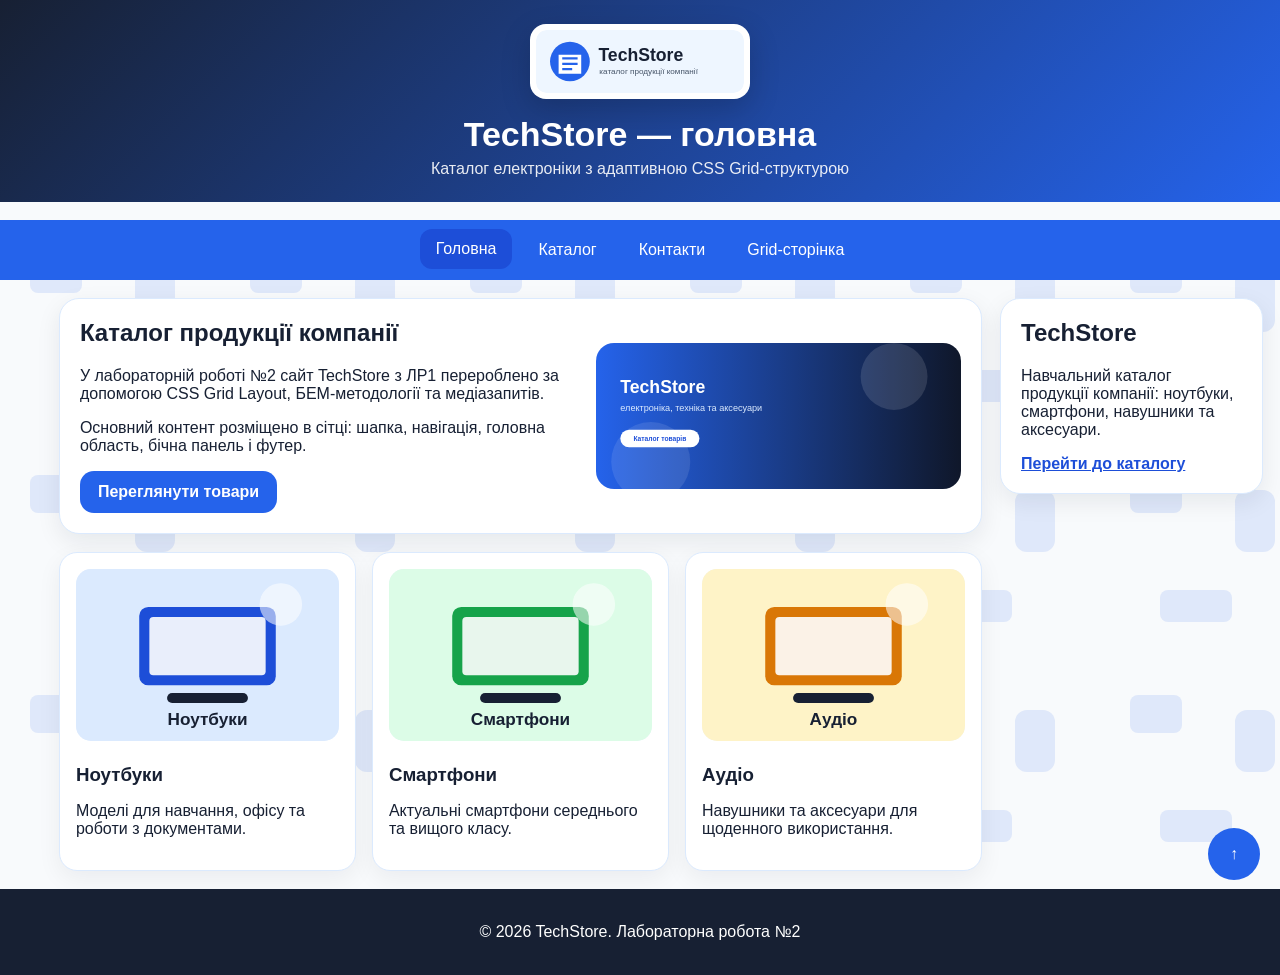
<file: index.html>
<!DOCTYPE html>
<html lang="uk">
<head>
  <meta charset="UTF-8">
  <meta name="viewport" content="width=device-width, initial-scale=1.0">
  <meta name="description" content="Навчальний сайт TechStore для лабораторної роботи №2 з CSS Grid Layout, БЕМ та медіазапитів">
  <meta name="author" content="Курка Євгеній">
  <title>TechStore — головна</title>
  <link rel="stylesheet" href="style.css">
</head>
<body class="page">
  <header class="header">
    <img class="header__logo" src="images/logo.svg" alt="TechStore">
    <h1 class="header__title">TechStore — головна</h1>
    <p class="header__subtitle">Каталог електроніки з адаптивною CSS Grid-структурою</p>
  </header>

  <input class="nav__toggle" type="checkbox" id="menu-toggle">
<label class="nav__button" for="menu-toggle">☰ Меню</label>
<nav class="nav">
  <a class="nav__link nav__link_active" href="index.html">Головна</a>
  <a class="nav__link " href="catalog.html">Каталог</a>
  <a class="nav__link " href="contacts.html">Контакти</a>
  <a class="nav__link " href="grid.html">Grid-сторінка</a>
</nav>

  <main class="content">
    <section class="card card_hero" id="top">
      <div class="card__body">
        <h2 class="card__title">Каталог продукції компанії</h2>
        <p class="card__text">У лабораторній роботі №2 сайт TechStore з ЛР1 перероблено за допомогою CSS Grid Layout, БЕМ-методології та медіазапитів.</p>
        <p class="card__text">Основний контент розміщено в сітці: шапка, навігація, головна область, бічна панель і футер.</p>
        <a class="button" href="catalog.html">Переглянути товари</a>
      </div>
      <img class="card__image" src="images/banner.svg" alt="Банер TechStore">
    </section>

    <section class="category-grid">
      <article class="product-card">
        <img class="product-card__image" src="images/laptop.svg" alt="Ноутбук">
        <h3 class="product-card__title">Ноутбуки</h3>
        <p class="product-card__text">Моделі для навчання, офісу та роботи з документами.</p>
      </article>
      <article class="product-card">
        <img class="product-card__image" src="images/phone.svg" alt="Смартфон">
        <h3 class="product-card__title">Смартфони</h3>
        <p class="product-card__text">Актуальні смартфони середнього та вищого класу.</p>
      </article>
      <article class="product-card">
        <img class="product-card__image" src="images/audio.svg" alt="Навушники">
        <h3 class="product-card__title">Аудіо</h3>
        <p class="product-card__text">Навушники та аксесуари для щоденного використання.</p>
      </article>
    </section>
  </main>

  <aside class="sidebar">
    <h2 class="sidebar__title">TechStore</h2>
    <p class="sidebar__text">Навчальний каталог продукції компанії: ноутбуки, смартфони, навушники та аксесуари.</p>
    <a class="sidebar__link" href="catalog.html">Перейти до каталогу</a>
  </aside>

  <footer class="footer">
    <p class="footer__text">© 2026 TechStore. Лабораторна робота №2</p>
  </footer>

  <a class="fixed-button" href="#top" title="Вгору">↑</a>
</body>
</html>
</file>
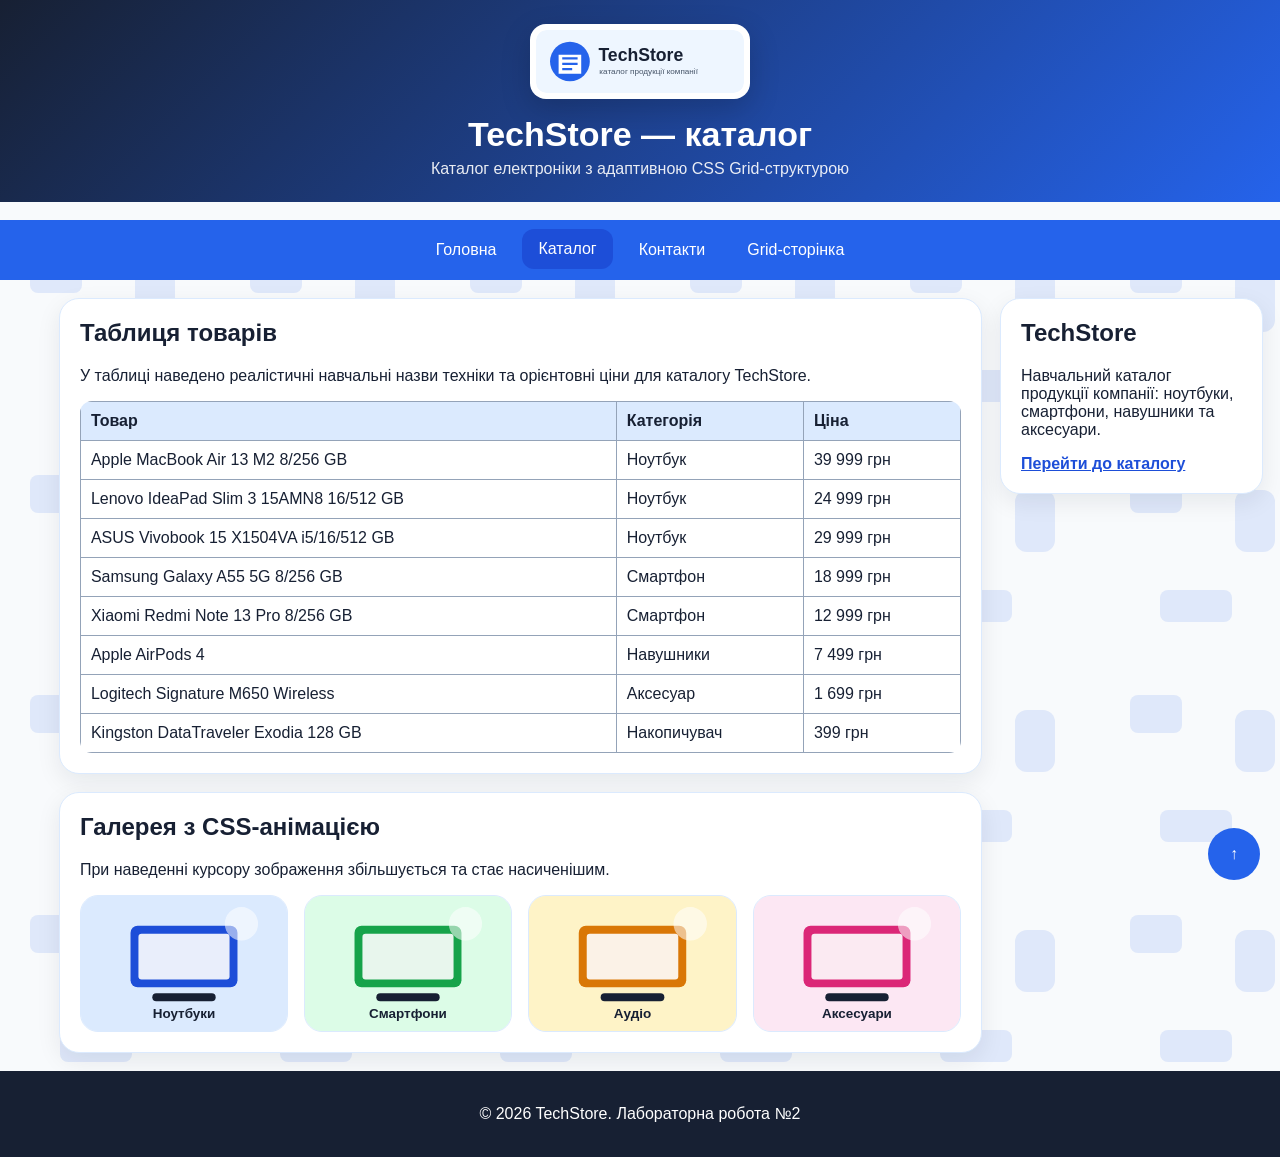
<file: catalog.html>
<!DOCTYPE html>
<html lang="uk">
<head>
  <meta charset="UTF-8">
  <meta name="viewport" content="width=device-width, initial-scale=1.0">
  <meta name="description" content="Навчальний сайт TechStore для лабораторної роботи №2 з CSS Grid Layout, БЕМ та медіазапитів">
  <meta name="author" content="Курка Євгеній">
  <title>TechStore — каталог</title>
  <link rel="stylesheet" href="style.css">
</head>
<body class="page">
  <header class="header">
    <img class="header__logo" src="images/logo.svg" alt="TechStore">
    <h1 class="header__title">TechStore — каталог</h1>
    <p class="header__subtitle">Каталог електроніки з адаптивною CSS Grid-структурою</p>
  </header>

  <input class="nav__toggle" type="checkbox" id="menu-toggle">
<label class="nav__button" for="menu-toggle">☰ Меню</label>
<nav class="nav">
  <a class="nav__link " href="index.html">Головна</a>
  <a class="nav__link nav__link_active" href="catalog.html">Каталог</a>
  <a class="nav__link " href="contacts.html">Контакти</a>
  <a class="nav__link " href="grid.html">Grid-сторінка</a>
</nav>

  <main class="content">
    <section class="card" id="top">
      <h2 class="card__title">Таблиця товарів</h2>
      <p class="card__text">У таблиці наведено реалістичні навчальні назви техніки та орієнтовні ціни для каталогу TechStore.</p>
      <table class="table">
        <tr><th class="table__head">Товар</th><th class="table__head">Категорія</th><th class="table__head">Ціна</th></tr>
        <tr><td class="table__cell">Apple MacBook Air 13 M2 8/256 GB</td><td class="table__cell">Ноутбук</td><td class="table__cell">39 999 грн</td></tr>
        <tr><td class="table__cell">Lenovo IdeaPad Slim 3 15AMN8 16/512 GB</td><td class="table__cell">Ноутбук</td><td class="table__cell">24 999 грн</td></tr>
        <tr><td class="table__cell">ASUS Vivobook 15 X1504VA i5/16/512 GB</td><td class="table__cell">Ноутбук</td><td class="table__cell">29 999 грн</td></tr>
        <tr><td class="table__cell">Samsung Galaxy A55 5G 8/256 GB</td><td class="table__cell">Смартфон</td><td class="table__cell">18 999 грн</td></tr>
        <tr><td class="table__cell">Xiaomi Redmi Note 13 Pro 8/256 GB</td><td class="table__cell">Смартфон</td><td class="table__cell">12 999 грн</td></tr>
        <tr><td class="table__cell">Apple AirPods 4</td><td class="table__cell">Навушники</td><td class="table__cell">7 499 грн</td></tr>
        <tr><td class="table__cell">Logitech Signature M650 Wireless</td><td class="table__cell">Аксесуар</td><td class="table__cell">1 699 грн</td></tr>
        <tr><td class="table__cell">Kingston DataTraveler Exodia 128 GB</td><td class="table__cell">Накопичувач</td><td class="table__cell">399 грн</td></tr>
      </table>
    </section>

    <section class="card">
      <h2 class="card__title">Галерея з CSS-анімацією</h2>
      <p class="card__text">При наведенні курсору зображення збільшується та стає насиченішим.</p>
      <div class="gallery">
        <img class="gallery__image" src="images/laptop.svg" alt="Ноутбук">
        <img class="gallery__image" src="images/phone.svg" alt="Смартфон">
        <img class="gallery__image" src="images/audio.svg" alt="Навушники">
        <img class="gallery__image" src="images/accessory.svg" alt="Аксесуар">
      </div>
    </section>
  </main>

  <aside class="sidebar">
    <h2 class="sidebar__title">TechStore</h2>
    <p class="sidebar__text">Навчальний каталог продукції компанії: ноутбуки, смартфони, навушники та аксесуари.</p>
    <a class="sidebar__link" href="catalog.html">Перейти до каталогу</a>
  </aside>

  <footer class="footer">
    <p class="footer__text">© 2026 TechStore. Лабораторна робота №2</p>
  </footer>

  <a class="fixed-button" href="#top" title="Вгору">↑</a>
</body>
</html>
</file>
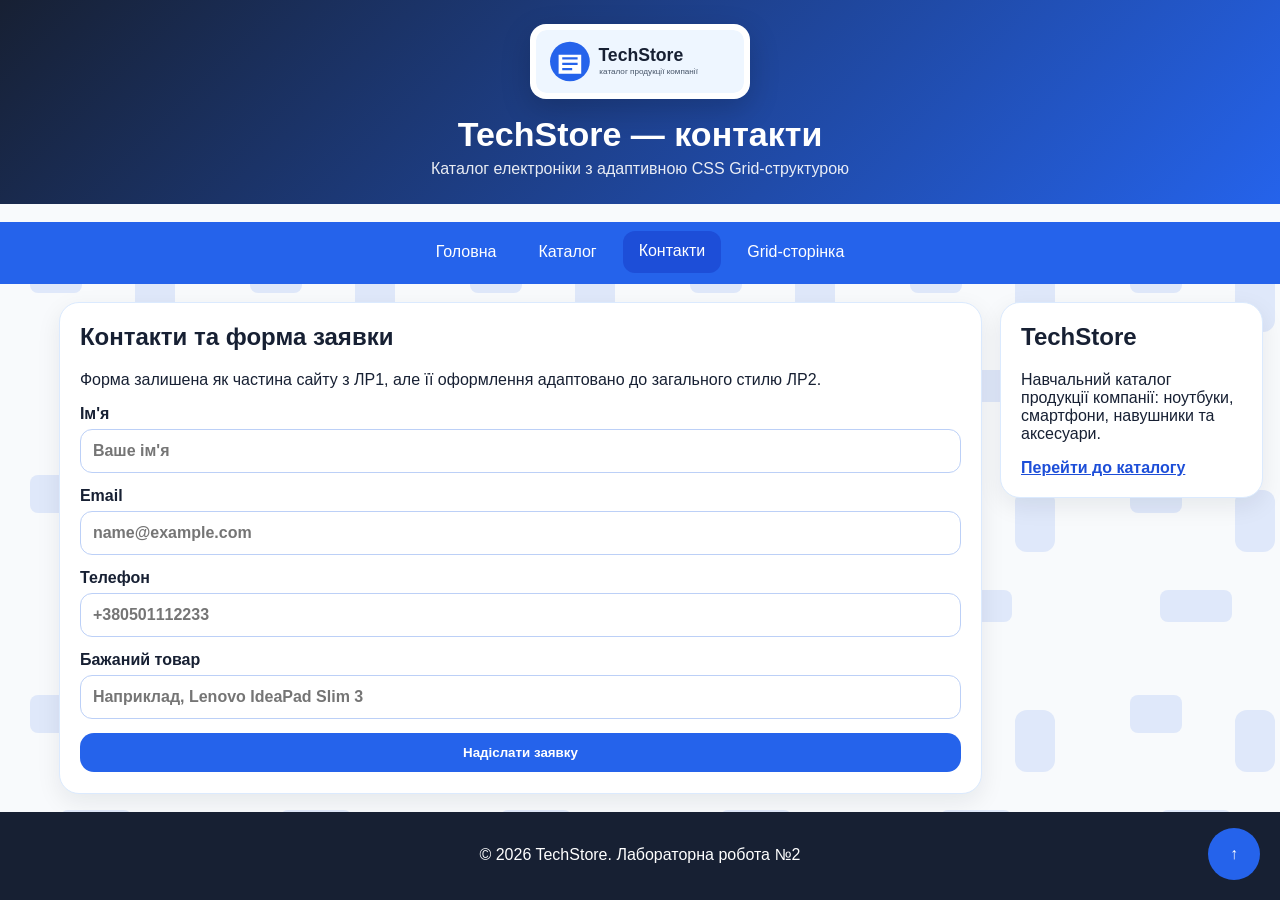
<file: contacts.html>
<!DOCTYPE html>
<html lang="uk">
<head>
  <meta charset="UTF-8">
  <meta name="viewport" content="width=device-width, initial-scale=1.0">
  <meta name="description" content="Навчальний сайт TechStore для лабораторної роботи №2 з CSS Grid Layout, БЕМ та медіазапитів">
  <meta name="author" content="Курка Євгеній">
  <title>TechStore — контакти</title>
  <link rel="stylesheet" href="style.css">
</head>
<body class="page">
  <header class="header">
    <img class="header__logo" src="images/logo.svg" alt="TechStore">
    <h1 class="header__title">TechStore — контакти</h1>
    <p class="header__subtitle">Каталог електроніки з адаптивною CSS Grid-структурою</p>
  </header>

  <input class="nav__toggle" type="checkbox" id="menu-toggle">
<label class="nav__button" for="menu-toggle">☰ Меню</label>
<nav class="nav">
  <a class="nav__link " href="index.html">Головна</a>
  <a class="nav__link " href="catalog.html">Каталог</a>
  <a class="nav__link nav__link_active" href="contacts.html">Контакти</a>
  <a class="nav__link " href="grid.html">Grid-сторінка</a>
</nav>

  <main class="content">
    <section class="card" id="top">
      <h2 class="card__title">Контакти та форма заявки</h2>
      <p class="card__text">Форма залишена як частина сайту з ЛР1, але її оформлення адаптовано до загального стилю ЛР2.</p>
      <form class="form" action="#" method="post">
        <label class="form__label">Ім'я
          <input class="form__input" type="text" name="name" placeholder="Ваше ім'я" required>
        </label>
        <label class="form__label">Email
          <input class="form__input" type="email" name="email" placeholder="name@example.com" required>
        </label>
        <label class="form__label">Телефон
          <input class="form__input" type="tel" name="phone" placeholder="+380501112233" pattern="\+380[0-9]{9}" required>
        </label>
        <label class="form__label">Бажаний товар
          <input class="form__input" type="text" name="product" placeholder="Наприклад, Lenovo IdeaPad Slim 3">
        </label>
        <button class="button" type="submit">Надіслати заявку</button>
      </form>
    </section>
  </main>

  <aside class="sidebar">
    <h2 class="sidebar__title">TechStore</h2>
    <p class="sidebar__text">Навчальний каталог продукції компанії: ноутбуки, смартфони, навушники та аксесуари.</p>
    <a class="sidebar__link" href="catalog.html">Перейти до каталогу</a>
  </aside>

  <footer class="footer">
    <p class="footer__text">© 2026 TechStore. Лабораторна робота №2</p>
  </footer>

  <a class="fixed-button" href="#top" title="Вгору">↑</a>
</body>
</html>
</file>
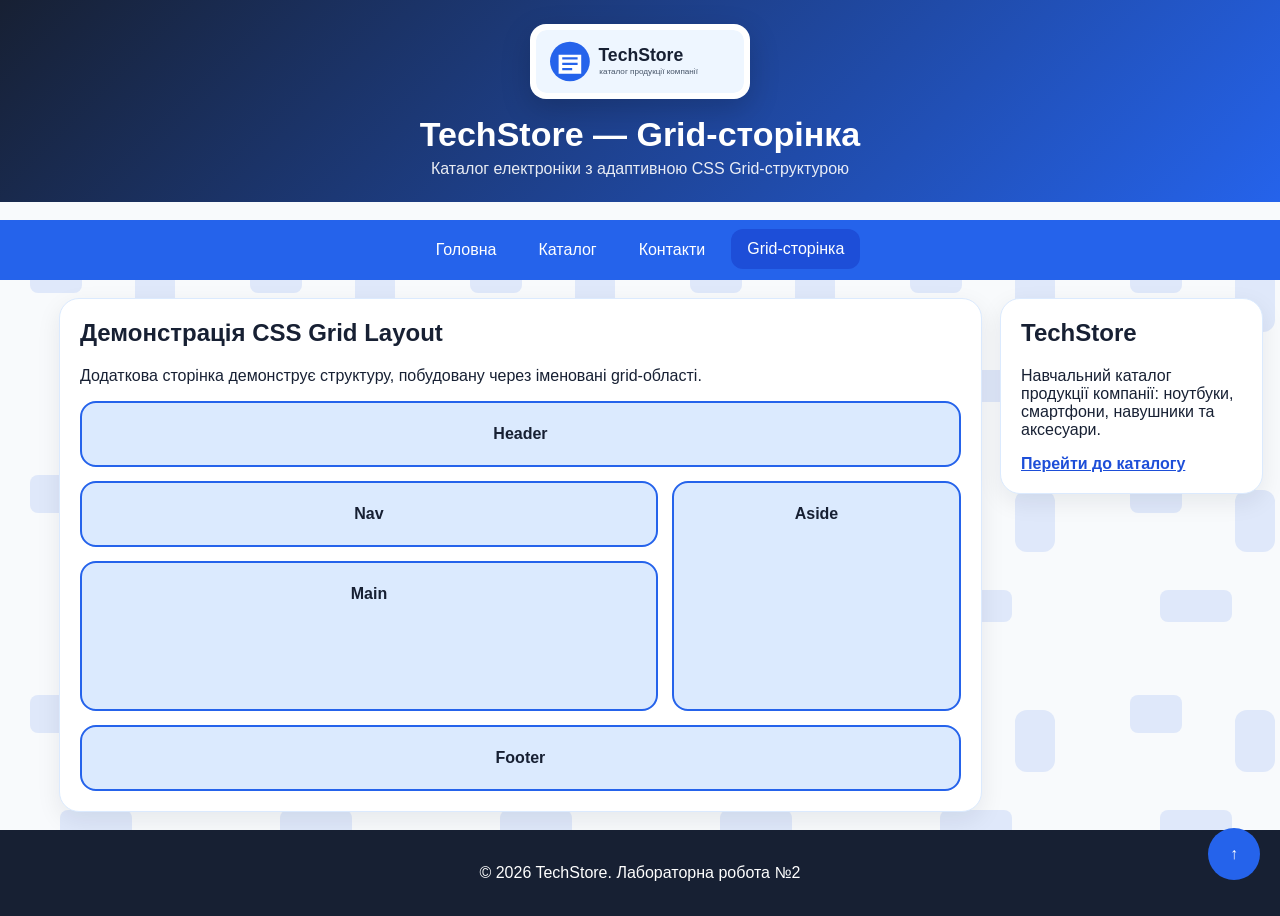
<file: grid.html>
<!DOCTYPE html>
<html lang="uk">
<head>
  <meta charset="UTF-8">
  <meta name="viewport" content="width=device-width, initial-scale=1.0">
  <meta name="description" content="Навчальний сайт TechStore для лабораторної роботи №2 з CSS Grid Layout, БЕМ та медіазапитів">
  <meta name="author" content="Курка Євгеній">
  <title>TechStore — Grid-сторінка</title>
  <link rel="stylesheet" href="style.css">
</head>
<body class="page">
  <header class="header">
    <img class="header__logo" src="images/logo.svg" alt="TechStore">
    <h1 class="header__title">TechStore — Grid-сторінка</h1>
    <p class="header__subtitle">Каталог електроніки з адаптивною CSS Grid-структурою</p>
  </header>

  <input class="nav__toggle" type="checkbox" id="menu-toggle">
<label class="nav__button" for="menu-toggle">☰ Меню</label>
<nav class="nav">
  <a class="nav__link " href="index.html">Головна</a>
  <a class="nav__link " href="catalog.html">Каталог</a>
  <a class="nav__link " href="contacts.html">Контакти</a>
  <a class="nav__link nav__link_active" href="grid.html">Grid-сторінка</a>
</nav>

  <main class="content">
    <section class="card" id="top">
      <h2 class="card__title">Демонстрація CSS Grid Layout</h2>
      <p class="card__text">Додаткова сторінка демонструє структуру, побудовану через іменовані grid-області.</p>
      <div class="layout-demo">
        <div class="layout-demo__item layout-demo__header">Header</div>
        <div class="layout-demo__item layout-demo__nav">Nav</div>
        <div class="layout-demo__item layout-demo__main">Main</div>
        <div class="layout-demo__item layout-demo__aside">Aside</div>
        <div class="layout-demo__item layout-demo__footer">Footer</div>
      </div>
    </section>
  </main>

  <aside class="sidebar">
    <h2 class="sidebar__title">TechStore</h2>
    <p class="sidebar__text">Навчальний каталог продукції компанії: ноутбуки, смартфони, навушники та аксесуари.</p>
    <a class="sidebar__link" href="catalog.html">Перейти до каталогу</a>
  </aside>

  <footer class="footer">
    <p class="footer__text">© 2026 TechStore. Лабораторна робота №2</p>
  </footer>

  <a class="fixed-button" href="#top" title="Вгору">↑</a>
</body>
</html>
</file>
<file: style.css>
* {
  box-sizing: border-box;
}

:root {
  --dark: #172033;
  --blue: #2563eb;
  --blue-dark: #1d4ed8;
  --soft: #eff6ff;
  --border: #dbeafe;
  --text: #172033;
}

body.page {
  margin: 0;
  min-height: 100vh;
  font-family: Arial, Verdana, sans-serif;
  background: #f8fafc url("images/bg.svg");
  color: var(--text);
  display: grid;
  grid-template-areas:
    "header header"
    "nav nav"
    "content aside"
    "footer footer";
  grid-template-columns: minmax(0, 1fr) 280px;
  gap: 18px;
}

.header {
  grid-area: header;
  background: linear-gradient(135deg, #172033, #2563eb);
  color: #fff;
  padding: 24px 6%;
  text-align: center;
}

.header__logo {
  width: 220px;
  max-width: 100%;
  background: #fff;
  border-radius: 16px;
  padding: 6px;
  box-shadow: 0 10px 30px rgba(0,0,0,.18);
}

.header__title {
  margin: 12px 0 6px;
  font-size: 34px;
}

.header__subtitle {
  margin: 0;
  opacity: .9;
}

.nav__toggle,
.nav__button {
  display: none;
}

.nav {
  grid-area: nav;
  background: var(--blue);
  display: flex;
  justify-content: center;
  gap: 10px;
  padding: 10px;
}

.nav__link {
  color: #fff;
  text-decoration: none;
  padding: 11px 16px;
  border-radius: 12px;
  transition: background-color .2s, transform .2s;
}

.nav__link:hover,
.nav__link_active {
  background: var(--blue-dark);
  transform: translateY(-1px);
}

.content {
  grid-area: content;
  margin-left: 6%;
  display: grid;
  gap: 18px;
}

.sidebar {
  grid-area: aside;
  margin-right: 6%;
  align-self: start;
  background: #fff;
  border: 1px solid var(--border);
  border-radius: 20px;
  padding: 20px;
  box-shadow: 0 8px 24px rgba(15,23,42,.08);
}

.sidebar__title {
  margin-top: 0;
}

.sidebar__link {
  color: var(--blue-dark);
  font-weight: 700;
}

.card {
  background: #fff;
  border: 1px solid var(--border);
  border-radius: 20px;
  padding: 20px;
  box-shadow: 0 8px 24px rgba(15,23,42,.08);
}

.card_hero {
  display: grid;
  grid-template-columns: 1.15fr .85fr;
  align-items: center;
  gap: 22px;
}

.card__title {
  margin-top: 0;
  color: var(--dark);
}

.card__image {
  width: 100%;
  border-radius: 18px;
}

.button {
  display: inline-block;
  border: none;
  border-radius: 14px;
  padding: 12px 18px;
  background: var(--blue);
  color: #fff;
  text-decoration: none;
  font-weight: 700;
  cursor: pointer;
}

.button:hover {
  background: var(--blue-dark);
}

.category-grid,
.gallery {
  display: grid;
  grid-template-columns: repeat(3, minmax(0, 1fr));
  gap: 16px;
}

.product-card {
  background: #fff;
  border: 1px solid var(--border);
  border-radius: 18px;
  padding: 16px;
  box-shadow: 0 8px 24px rgba(15,23,42,.06);
}

.product-card__image {
  width: 100%;
  border-radius: 15px;
  background: var(--soft);
}

.product-card__title {
  margin-bottom: 4px;
}

.table {
  width: 100%;
  border-collapse: collapse;
  overflow: hidden;
  border-radius: 12px;
}

.table__head,
.table__cell {
  border: 1px solid #94a3b8;
  padding: 10px;
  text-align: left;
}

.table__head {
  background: #dbeafe;
}

.gallery {
  grid-template-columns: repeat(4, minmax(0, 1fr));
}

.gallery__image {
  width: 100%;
  border-radius: 18px;
  border: 1px solid var(--border);
  background: var(--soft);
  transition: transform .3s, filter .3s, box-shadow .3s;
}

.gallery__image:hover {
  transform: scale(1.08);
  filter: saturate(1.25) brightness(1.05);
  box-shadow: 0 12px 28px rgba(37,99,235,.25);
}

.form {
  display: grid;
  gap: 14px;
}

.form__label {
  display: grid;
  gap: 6px;
  font-weight: 700;
}

.form__input {
  width: 100%;
  border: 1px solid #bcd0f7;
  border-radius: 12px;
  padding: 12px;
  font: inherit;
}

.layout-demo {
  display: grid;
  grid-template-areas:
    "demo-header demo-header"
    "demo-nav demo-aside"
    "demo-main demo-aside"
    "demo-footer demo-footer";
  grid-template-columns: 2fr 1fr;
  gap: 14px;
}

.layout-demo__item {
  background: #dbeafe;
  border: 2px solid var(--blue);
  border-radius: 16px;
  padding: 22px;
  text-align: center;
  font-weight: 700;
}

.layout-demo__header { grid-area: demo-header; }
.layout-demo__nav { grid-area: demo-nav; }
.layout-demo__main { grid-area: demo-main; min-height: 150px; }
.layout-demo__aside { grid-area: demo-aside; }
.layout-demo__footer { grid-area: demo-footer; }

.fixed-button {
  position: fixed;
  right: 20px;
  bottom: 20px;
  width: 52px;
  height: 52px;
  display: grid;
  place-items: center;
  background: var(--blue);
  color: #fff;
  border-radius: 50%;
  text-decoration: none;
  font-weight: 700;
  transition: transform .3s, border-radius .3s, background-color .3s;
}

.fixed-button:hover {
  transform: rotate(12deg) scale(1.2);
  border-radius: 12px;
  background: var(--blue-dark);
}

.footer {
  grid-area: footer;
  text-align: center;
  background: var(--dark);
  color: #fff;
  padding: 18px;
}

@media (max-width: 768px) {
  body.page {
    grid-template-areas:
      "header"
      "nav"
      "content"
      "aside"
      "footer";
    grid-template-columns: 1fr;
  }

  .content,
  .sidebar {
    margin: 0 5%;
  }

  .card_hero {
    grid-template-columns: 1fr;
  }

  .category-grid,
  .gallery {
    grid-template-columns: repeat(2, minmax(0, 1fr));
  }

  .layout-demo {
    grid-template-areas:
      "demo-header"
      "demo-nav"
      "demo-main"
      "demo-aside"
      "demo-footer";
    grid-template-columns: 1fr;
  }
}

@media (max-width: 320px) {
  .nav__button {
    grid-area: nav;
    display: flex;
    justify-content: center;
    background: var(--blue);
    color: #fff;
    padding: 12px;
    cursor: pointer;
  }

  .nav {
    display: none;
    flex-direction: column;
  }

  .nav__toggle:checked + .nav__button + .nav {
    display: flex;
  }

  .category-grid,
  .gallery {
    grid-template-columns: 1fr;
  }
}

@media (orientation: landscape) and (max-width: 900px) {
  .layout-demo {
    grid-template-columns: 1fr 1fr;
  }
}
</file>
